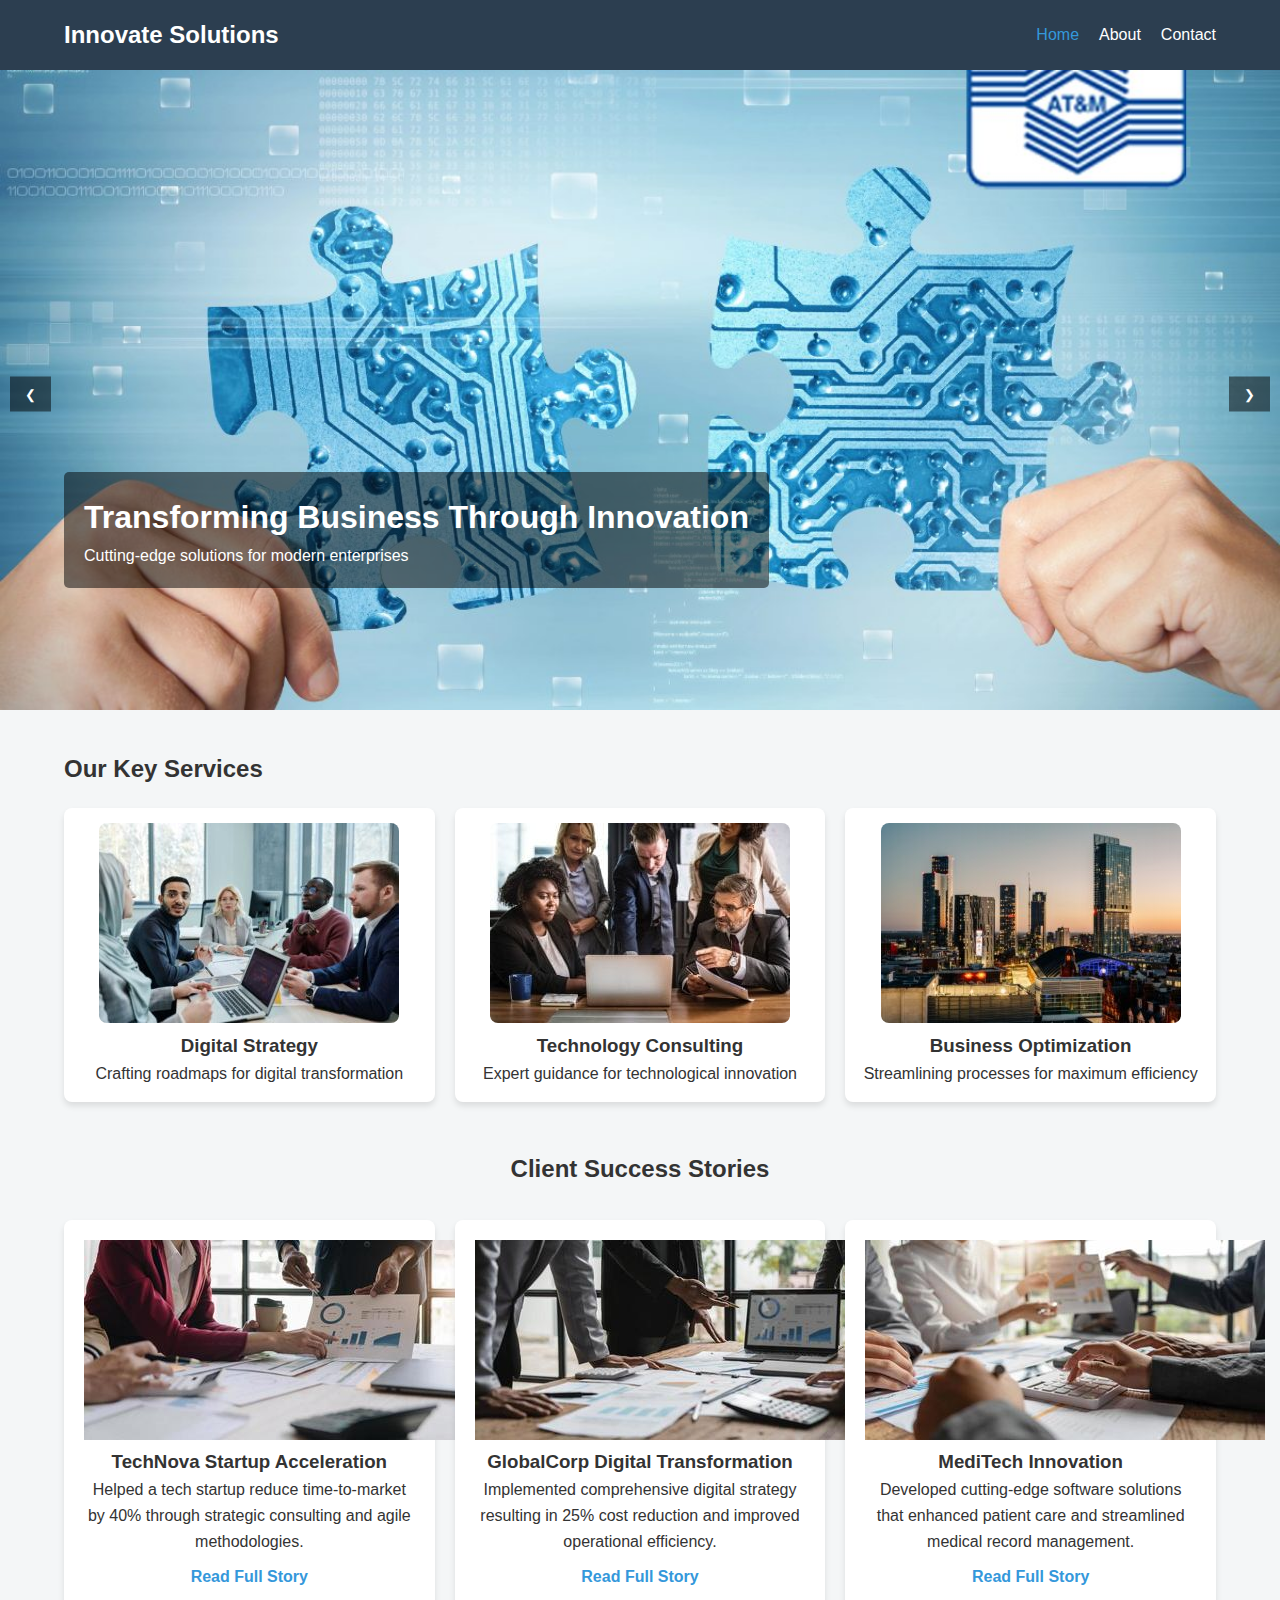
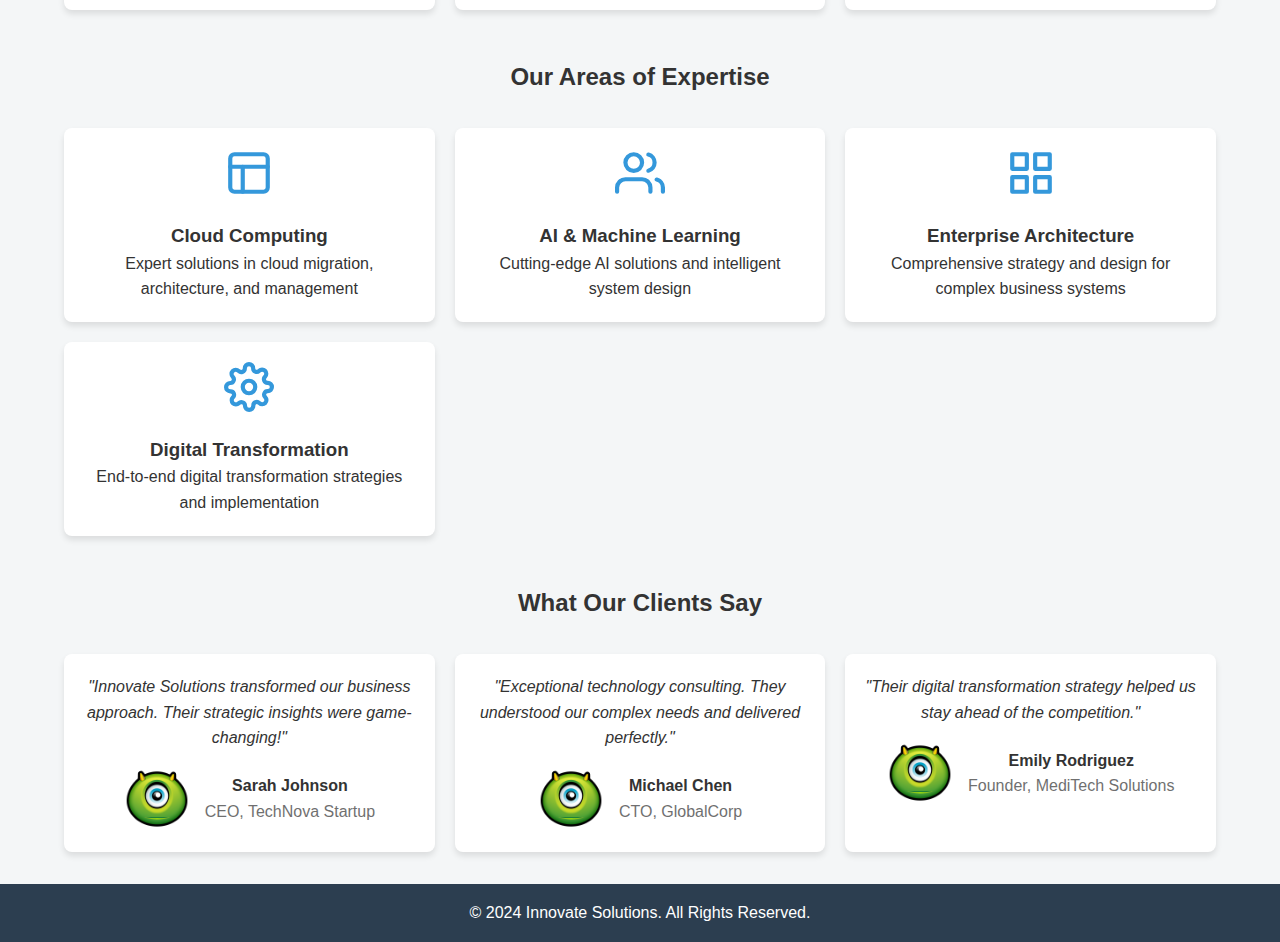
<file: index.html>
<!-- index.html (Home Page) -->
<!DOCTYPE html>
<html lang="en">
<head>
    <meta charset="UTF-8">
    <meta name="viewport" content="width=device-width, initial-scale=1.0">
    <title>Innovate Solutions - Home</title>
    <link rel="stylesheet" href="styles.css">
</head>
<body>
    <nav class="navbar">
        <div class="logo">Innovate Solutions</div>
        <input type="checkbox" id="nav-toggle" class="nav-toggle">
        <label for="nav-toggle" class="nav-toggle-label">
            <span></span>
        </label>
        <div class="nav-menu">
            <a href="index.html" class="active">Home</a>
            <a href="about.html">About</a>
            <a href="contact.html">Contact</a>
        </div>
    </nav>

    <div class="carousel-container">
        <div class="carousel">
            <div class="slide active">
                <img src="/images/1.jpg" alt="Business Innovation">
                <div class="slide-content">
                    <h1>Transforming Business Through Innovation</h1>
                    <p>Cutting-edge solutions for modern enterprises</p>
                </div>
            </div>
            <div class="slide">
                <img src="/images/2.jpg" alt="Team Collaboration">
                <div class="slide-content">
                    <h1>Collaborative Strategy</h1>
                    <p>Empowering teams to achieve extraordinary results</p>
                </div>
            </div>
            <div class="slide">
                <img src="/images/3.jpg" alt="Technology Solutions">
                <div class="slide-content">
                    <h1>Advanced Technology Solutions</h1>
                    <p>Leveraging the latest tech to drive business growth</p>
                </div>
            </div>
        </div>
        <div class="carousel-controls">
            <button class="prev">&#10094;</button>
            <button class="next">&#10095;</button>
        </div>
    </div>

    <main class="home-content">
        <section class="services">
            <h2>Our Key Services</h2>
            <div class="service-grid">
                <div class="service-card">
                    <img src="/images/4.jpg" alt="Digital Strategy">
                    <h3>Digital Strategy</h3>
                    <p>Crafting roadmaps for digital transformation</p>
                </div>
                <div class="service-card">
                    <img src="/images/5.jpg" alt="Technology Consulting">
                    <h3>Technology Consulting</h3>
                    <p>Expert guidance for technological innovation</p>
                </div>
                <div class="service-card">
                    <img src="/images/6.jpg" alt="Business Optimization">
                    <h3>Business Optimization</h3>
                    <p>Streamlining processes for maximum efficiency</p>
                </div>
            </div>
        </section>

        <section class="client-stories">
            <h2>Client Success Stories</h2>
            <div class="story-grid">
                <div class="story-card">
                    <img src="/images/10.jpg" alt="Tech Startup Success">
                    <h3>TechNova Startup Acceleration</h3>
                    <p>Helped a tech startup reduce time-to-market by 40% through strategic consulting and agile methodologies.</p>
                    <a href="#" class="read-more">Read Full Story</a>
                </div>
                <div class="story-card">
                    <img src="/images/11.jpg" alt="Enterprise Digital Transformation">
                    <h3>GlobalCorp Digital Transformation</h3>
                    <p>Implemented comprehensive digital strategy resulting in 25% cost reduction and improved operational efficiency.</p>
                    <a href="#" class="read-more">Read Full Story</a>
                </div>
                <div class="story-card">
                    <img src="/images/12.jpg" alt="Healthcare Technology">
                    <h3>MediTech Innovation</h3>
                    <p>Developed cutting-edge software solutions that enhanced patient care and streamlined medical record management.</p>
                    <a href="#" class="read-more">Read Full Story</a>
                </div>
            </div>
        </section>

        <section class="expertise">
            <h2>Our Areas of Expertise</h2>
            <div class="expertise-grid">
                <div class="expertise-item">
                    <svg xmlns="http://www.w3.org/2000/svg" width="50" height="50" viewBox="0 0 24 24" fill="none" stroke="currentColor" stroke-width="2" stroke-linecap="round" stroke-linejoin="round">
                        <rect x="3" y="3" width="18" height="18" rx="2" ry="2"></rect>
                        <line x1="3" y1="9" x2="21" y2="9"></line>
                        <line x1="9" y1="21" x2="9" y2="9"></line>
                    </svg>
                    <h3>Cloud Computing</h3>
                    <p>Expert solutions in cloud migration, architecture, and management</p>
                </div>
                <div class="expertise-item">
                    <svg xmlns="http://www.w3.org/2000/svg" width="50" height="50" viewBox="0 0 24 24" fill="none" stroke="currentColor" stroke-width="2" stroke-linecap="round" stroke-linejoin="round">
                        <path d="M17 21v-2a4 4 0 0 0-4-4H5a4 4 0 0 0-4 4v2"></path>
                        <circle cx="9" cy="7" r="4"></circle>
                        <path d="M23 21v-2a4 4 0 0 0-3-3.87"></path>
                        <path d="M16 3.13a4 4 0 0 1 0 7.75"></path>
                    </svg>
                    <h3>AI & Machine Learning</h3>
                    <p>Cutting-edge AI solutions and intelligent system design</p>
                </div>
                <div class="expertise-item">
                    <svg xmlns="http://www.w3.org/2000/svg" width="50" height="50" viewBox="0 0 24 24" fill="none" stroke="currentColor" stroke-width="2" stroke-linecap="round" stroke-linejoin="round">
                        <rect x="3" y="3" width="7" height="7"></rect>
                        <rect x="14" y="3" width="7" height="7"></rect>
                        <rect x="14" y="14" width="7" height="7"></rect>
                        <rect x="3" y="14" width="7" height="7"></rect>
                    </svg>
                    <h3>Enterprise Architecture</h3>
                    <p>Comprehensive strategy and design for complex business systems</p>
                </div>
                <div class="expertise-item">
                    <svg xmlns="http://www.w3.org/2000/svg" width="50" height="50" viewBox="0 0 24 24" fill="none" stroke="currentColor" stroke-width="2" stroke-linecap="round" stroke-linejoin="round">
                        <circle cx="12" cy="12" r="3"></circle>
                        <path d="M19.4 15a1.65 1.65 0 0 0 .33 1.82l.06.06a2 2 0 0 1 0 2.83 2 2 0 0 1-2.83 0l-.06-.06a1.65 1.65 0 0 0-1.82-.33 1.65 1.65 0 0 0-1 1.51V21a2 2 0 0 1-2 2 2 2 0 0 1-2-2v-.09A1.65 1.65 0 0 0 9 19.4a1.65 1.65 0 0 0-1.82.33l-.06.06a2 2 0 0 1-2.83 0 2 2 0 0 1 0-2.83l.06-.06a1.65 1.65 0 0 0 .33-1.82 1.65 1.65 0 0 0-1.51-1H3a2 2 0 0 1-2-2 2 2 0 0 1 2-2h.09A1.65 1.65 0 0 0 4.6 9a1.65 1.65 0 0 0-.33-1.82l-.06-.06a2 2 0 0 1 0-2.83 2 2 0 0 1 2.83 0l.06.06a1.65 1.65 0 0 0 1.82.33H9a1.65 1.65 0 0 0 1-1.51V3a2 2 0 0 1 2-2 2 2 0 0 1 2 2v.09a1.65 1.65 0 0 0 1 1.51 1.65 1.65 0 0 0 1.82-.33l.06-.06a2 2 0 0 1 2.83 0 2 2 0 0 1 0 2.83l-.06.06a1.65 1.65 0 0 0-.33 1.82V9a1.65 1.65 0 0 0 1.51 1H21a2 2 0 0 1 2 2 2 2 0 0 1-2 2h-.09a1.65 1.65 0 0 0-1.51 1z"></path>
                    </svg>
                    <h3>Digital Transformation</h3>
                    <p>End-to-end digital transformation strategies and implementation</p>
                </div>
            </div>
        </section>

        <section class="testimonials">
            <h2>What Our Clients Say</h2>
            <div class="testimonial-grid">
                <div class="testimonial-card">
                    <blockquote>
                        "Innovate Solutions transformed our business approach. Their strategic insights were game-changing!"
                    </blockquote>
                    <div class="testimonial-author">
                        <img src="/images/avatar.png" width="20%" alt="Client Avatar">
                        <div>
                            <h4>Sarah Johnson</h4>
                            <p>CEO, TechNova Startup</p>
                        </div>
                    </div>
                </div>
                <div class="testimonial-card">
                    <blockquote>
                        "Exceptional technology consulting. They understood our complex needs and delivered perfectly."
                    </blockquote>
                    <div class="testimonial-author">
                        <img src="/images/avatar.png" width="20%" alt="Client Avatar">
                        <div>
                            <h4>Michael Chen</h4>
                            <p>CTO, GlobalCorp</p>
                        </div>
                    </div>
                </div>
                <div class="testimonial-card">
                    <blockquote>
                        "Their digital transformation strategy helped us stay ahead of the competition."
                    </blockquote>
                    <div class="testimonial-author">
                        <img src="/images/avatar.png" width="20%" alt="Client Avatar">
                        <div>
                            <h4>Emily Rodriguez</h4>
                            <p>Founder, MediTech Solutions</p>
                        </div>
                    </div>
                </div>
            </div>
        </section>

    </main>

    <footer>
        <p>&copy; 2024 Innovate Solutions. All Rights Reserved.</p>
    </footer>

    <script>
        // Simple Carousel JavaScript
        const slides = document.querySelectorAll('.slide');
        const prevBtn = document.querySelector('.prev');
        const nextBtn = document.querySelector('.next');
        let currentSlide = 0;

        function showSlide(index) {
            slides.forEach(slide => slide.classList.remove('active'));
            slides[index].classList.add('active');
        }

        nextBtn.addEventListener('click', () => {
            currentSlide = (currentSlide + 1) % slides.length;
            showSlide(currentSlide);
        });

        prevBtn.addEventListener('click', () => {
            currentSlide = (currentSlide - 1 + slides.length) % slides.length;
            showSlide(currentSlide);
        });
    </script>
</body>
</html>
</file>
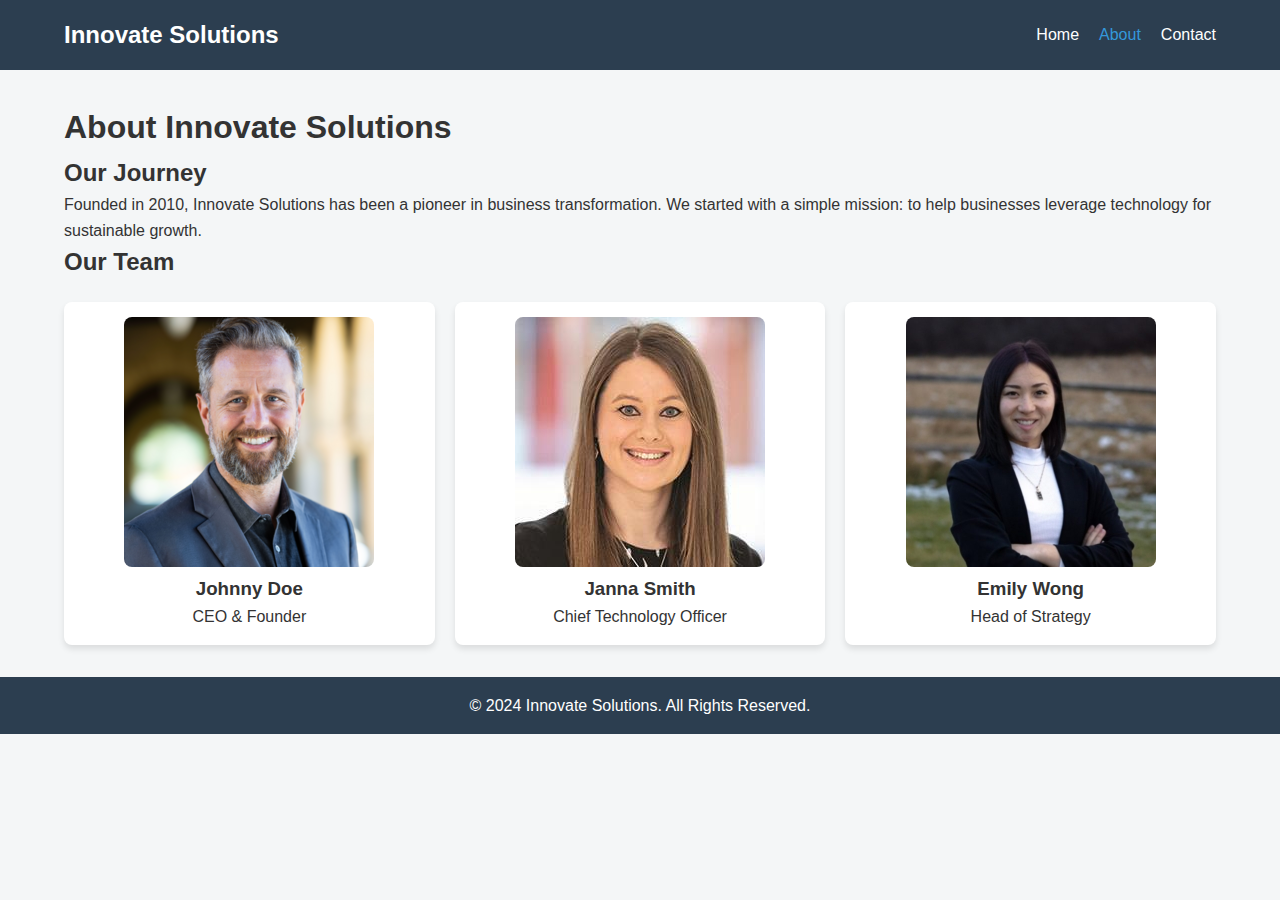
<file: about.html>
<!DOCTYPE html>
<html lang="en">
<head>
    <meta charset="UTF-8">
    <meta name="viewport" content="width=device-width, initial-scale=1.0">
    <title>Innovate Solutions - About</title>
    <link rel="stylesheet" href="styles.css">
</head>
<body>
    <nav class="navbar">
        <div class="logo">Innovate Solutions</div>
        <input type="checkbox" id="nav-toggle" class="nav-toggle">
        <label for="nav-toggle" class="nav-toggle-label">
            <span></span>
        </label>
        <div class="nav-menu">
            <a href="index.html">Home</a>
            <a href="about.html" class="active">About</a>
            <a href="contact.html">Contact</a>
        </div>
    </nav>

    <main class="about-content">
        <h1>About Innovate Solutions</h1>
        <section class="company-history">
            <h2>Our Journey</h2>
            <p>Founded in 2010, Innovate Solutions has been a pioneer in business transformation. We started with a simple mission: to help businesses leverage technology for sustainable growth.</p>
        </section>

        <section class="team">
            <h2>Our Team</h2>
            <div class="team-grid">
                <div class="team-member">
                    <img src="/images/7.png" alt="Team Member 1">
                    <h3>Johnny Doe</h3>
                    <p>CEO & Founder</p>
                </div>
                <div class="team-member">
                    <img src="/images/8.jpg" alt="Team Member 2">
                    <h3>Janna Smith</h3>
                    <p>Chief Technology Officer</p>
                </div>
                <div class="team-member">
                    <img src="/images/9.jpeg" alt="Team Member 3">
                    <h3>Emily Wong</h3>
                    <p>Head of Strategy</p>
                </div>
            </div>
        </section>
    </main>

    <footer>
        <p>&copy; 2024 Innovate Solutions. All Rights Reserved.</p>
    </footer>
</body>
</html>
</file>
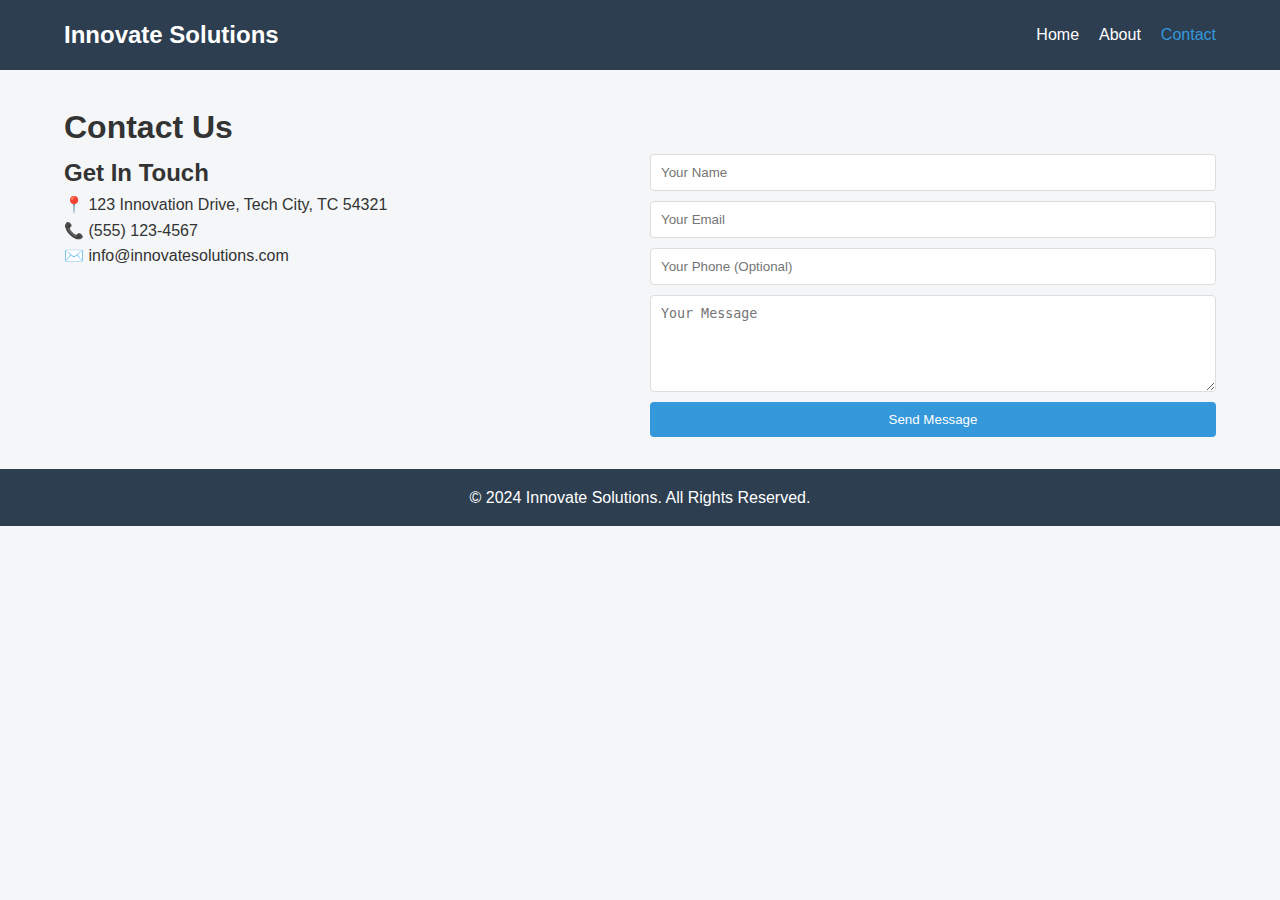
<file: contact.html>
<!DOCTYPE html>
<html lang="en">
<head>
    <meta charset="UTF-8">
    <meta name="viewport" content="width=device-width, initial-scale=1.0">
    <title>Innovate Solutions - Contact</title>
    <link rel="stylesheet" href="styles.css">
</head>
<body>
    <nav class="navbar">
        <div class="logo">Innovate Solutions</div>
        <input type="checkbox" id="nav-toggle" class="nav-toggle">
        <label for="nav-toggle" class="nav-toggle-label">
            <span></span>
        </label>
        <div class="nav-menu">
            <a href="index.html">Home</a>
            <a href="about.html">About</a>
            <a href="contact.html" class="active">Contact</a>
        </div>
    </nav>

    <main class="contact-content">
        <h1>Contact Us</h1>
        <div class="contact-container">
            <div class="contact-info">
                <h2>Get In Touch</h2>
                <p>📍 123 Innovation Drive, Tech City, TC 54321</p>
                <p>📞 (555) 123-4567</p>
                <p>✉️ info@innovatesolutions.com</p>
            </div>
            <form class="contact-form">
                <input type="text" placeholder="Your Name" required>
                <input type="email" placeholder="Your Email" required>
                <input type="tel" placeholder="Your Phone (Optional)">
                <textarea placeholder="Your Message" rows="5" required></textarea>
                <button type="submit">Send Message</button>
            </form>
        </div>
    </main>

    <footer>
        <p>&copy; 2024 Innovate Solutions. All Rights Reserved.</p>
    </footer>
</body>
</html>
</file>
<file: styles.css>
:root {
    --primary-color: #2c3e50;
    --secondary-color: #3498db;
    --text-color: #333;
    --background-color: #f4f6f7;
}

* {
    margin: 0;
    padding: 0;
    box-sizing: border-box;
}

body {
    font-family: 'Arial', sans-serif;
    line-height: 1.6;
    color: var(--text-color);
    background-color: var(--background-color);
}

.navbar {
    display: flex;
    justify-content: space-between;
    align-items: center;
    background-color: var(--primary-color);
    color: white;
    padding: 1rem 5%;
    position: sticky;
    top: 0;
    z-index: 100;
}

.logo {
    font-size: 1.5rem;
    font-weight: bold;
}

.nav-toggle {
    display: none;
}

.nav-menu {
    display: flex;
    gap: 20px;
}

.nav-menu a {
    color: white;
    text-decoration: none;
    transition: color 0.3s ease;
}

.nav-menu a:hover, .nav-menu a.active {
    color: var(--secondary-color);
}

.nav-toggle-label {
    display: none;
}

/* Carousel Styles */
.carousel-container {
    position: relative;
    width: 100%;
    overflow: hidden;
}

.carousel {
    display: flex;
    transition: transform 0.5s ease;
}

.slide {
    min-width: 100%;
    position: relative;
    display: none;
}

.slide.active {
    display: block;
}

.slide img {
    width: 100%;
    height: auto;
}

.slide-content {
    position: absolute;
    bottom: 20%;
    left: 5%;
    color: white;
    background: rgba(0,0,0,0.5);
    padding: 20px;
    border-radius: 5px;
}

.carousel-controls button {
    position: absolute;
    top: 50%;
    transform: translateY(-50%);
    background: rgba(0,0,0,0.5);
    color: white;
    border: none;
    padding: 10px 15px;
    cursor: pointer;
}

.prev { left: 10px; }
.next { right: 10px; }

/* Responsive Design */
@media screen and (max-width: 768px) {
    .navbar {
        flex-wrap: wrap;
    }

    .nav-toggle-label {
        display: block;
        cursor: pointer;
    }

    .nav-toggle-label span,
    .nav-toggle-label span::before,
    .nav-toggle-label span::after {
        display: block;
        background: white;
        height: 2px;
        width: 25px;
        position: relative;
    }

    .nav-toggle-label span::before,
    .nav-toggle-label span::after {
        content: '';
        position: absolute;
    }

    .nav-toggle-label span::before { bottom: 7px; }
    .nav-toggle-label span::after { top: 7px; }

    .nav-menu {
        display: none;
        width: 100%;
        flex-direction: column;
        text-align: center;
    }

    .nav-toggle:checked ~ .nav-menu {
        display: flex;
    }
}

/* Other Styles */
main {
    padding: 2rem 5%;
}

.service-grid, .team-grid {
    display: grid;
    grid-template-columns: repeat(auto-fit, minmax(250px, 1fr));
    gap: 20px;
    margin-top: 20px;
}

.service-card, .team-member {
    background: white;
    border-radius: 8px;
    box-shadow: 0 4px 6px rgba(0,0,0,0.1);
    text-align: center;
    padding: 15px;
}

.service-card img, .team-member img {
    max-width: 100%;
    border-radius: 8px;
}

footer {
    background-color: var(--primary-color);
    color: white;
    text-align: center;
    padding: 1rem;
}

.contact-container {
    display: grid;
    grid-template-columns: 1fr 1fr;
    gap: 20px;
}

.contact-form {
    display: flex;
    flex-direction: column;
    gap: 10px;
}

.contact-form input, 
.contact-form textarea {
    padding: 10px;
    border: 1px solid #ddd;
    border-radius: 4px;
}

.contact-form button {
    background-color: var(--secondary-color);
    color: white;
    border: none;
    padding: 10px;
    cursor: pointer;
    border-radius: 4px;
}

@media screen and (max-width: 768px) {
    .contact-container {
        grid-template-columns: 1fr;
    }
}

.client-stories, .expertise, .testimonials {
    margin-top: 3rem;
    text-align: center;
}

.story-grid, .expertise-grid, .testimonial-grid {
    display: grid;
    grid-template-columns: repeat(auto-fit, minmax(300px, 1fr));
    gap: 20px;
    margin-top: 2rem;
}

.story-card, .expertise-item, .testimonial-card {
    background: white;
    border-radius: 8px;
    box-shadow: 0 4px 6px rgba(0,0,0,0.1);
    padding: 20px;
    transition: transform 0.3s ease;
}

.story-card:hover, .expertise-item:hover, .testimonial-card:hover {
    transform: translateY(-10px);
}

.read-more {
    display: inline-block;
    margin-top: 10px;
    color: var(--secondary-color);
    text-decoration: none;
    font-weight: bold;
}

.expertise-item svg {
    margin-bottom: 15px;
    color: var(--secondary-color);
}

.testimonial-card blockquote {
    font-style: italic;
    margin-bottom: 15px;
}

.testimonial-author {
    display: flex;
    align-items: center;
    justify-content: center;
    gap: 15px;
}

.testimonial-author img {
    border-radius: 50%;
}

.testimonial-author h4 {
    margin: 0;
}

.testimonial-author p {
    color: var(--text-color);
    opacity: 0.7;
}
</file>
